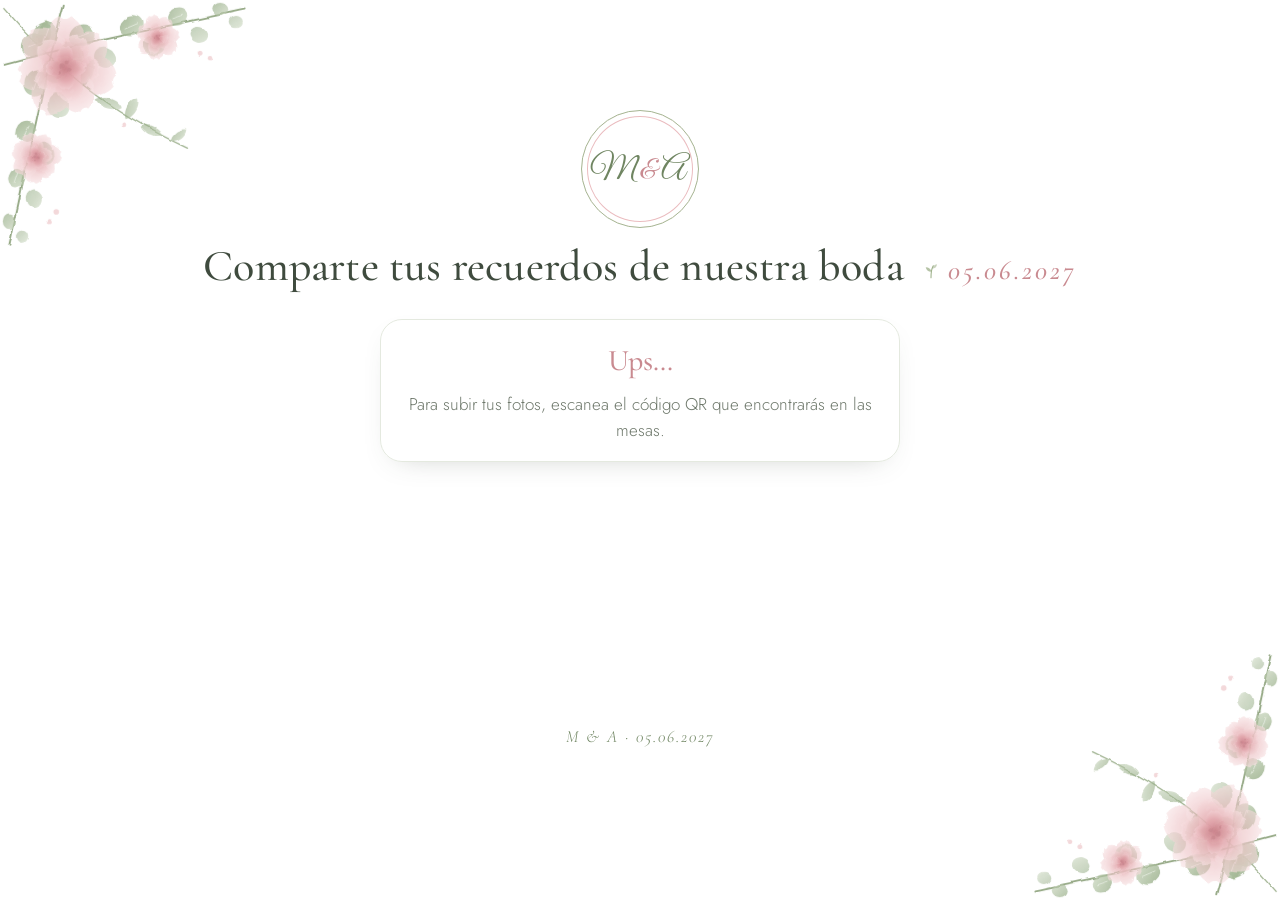
<file: index.html>
<!doctype html>
<html lang="es">
<head>
  <meta charset="utf-8">
  <meta name="viewport" content="width=device-width, initial-scale=1, viewport-fit=cover">
  <meta name="theme-color" content="#ffffff">
  <meta name="color-scheme" content="light">
  <meta name="robots" content="noindex, nofollow">
  <meta name="referrer" content="no-referrer">
  <title>M &amp; A · Comparte tus recuerdos</title>
  <meta name="description" content="Sube las fotos y vídeos de la boda de M &amp; A · 05.06.2027">
  <link rel="icon" href="assets/img/favicon.svg" type="image/svg+xml">
  <link rel="preconnect" href="https://fonts.googleapis.com">
  <link rel="preconnect" href="https://fonts.gstatic.com" crossorigin>
  <link href="https://fonts.googleapis.com/css2?family=Cormorant+Garamond:ital,wght@0,400;0,500;0,600;1,400&family=Great+Vibes&family=Jost:wght@300;400;500&display=swap" rel="stylesheet">
  <link rel="stylesheet" href="assets/css/styles.css">
</head>
<body>
  <!-- Ilustraciones florales (originales): eucalipto + peonías en acuarela suave -->
  <svg width="0" height="0" style="position:absolute" aria-hidden="true" focusable="false">
    <defs>
      <filter id="wc" x="-15%" y="-15%" width="130%" height="130%">
        <feTurbulence type="fractalNoise" baseFrequency="0.035" numOctaves="3" seed="7" result="noise"/>
        <feDisplacementMap in="SourceGraphic" in2="noise" scale="6" xChannelSelector="R" yChannelSelector="G" result="d"/>
        <feGaussianBlur in="d" stdDeviation="0.45"/>
      </filter>
      <radialGradient id="petal" cx="0.5" cy="1" r="1.05">
        <stop offset="0" stop-color="#D4868F"/>
        <stop offset="0.5" stop-color="#E8B4B8"/>
        <stop offset="1" stop-color="#F8E3E4"/>
      </radialGradient>
      <radialGradient id="petalDeep" cx="0.5" cy="1" r="1">
        <stop offset="0" stop-color="#C77983"/>
        <stop offset="0.6" stop-color="#E1A3A9"/>
        <stop offset="1" stop-color="#F1CDD0"/>
      </radialGradient>
      <linearGradient id="leaf" x1="0" y1="0" x2="1" y2="1">
        <stop offset="0" stop-color="#86A074"/>
        <stop offset="1" stop-color="#C3D1B6"/>
      </linearGradient>
      <path id="pt" d="M0 0 C-24 -5 -30 -42 -6 -54 C-2 -50 2 -50 6 -54 C30 -42 24 -5 0 0Z"/>
      <path id="lf" d="M0 0 C8 -9 26 -10 34 0 C26 10 8 9 0 0Z"/>

      <!-- Ramita de eucalipto "dólar de plata" -->
      <g id="sprig">
        <path d="M6 64 C70 46 150 30 262 6" fill="none" stroke="#8DA27C" stroke-width="2" stroke-linecap="round"/>
        <g fill="url(#leaf)">
          <ellipse cx="38" cy="44" rx="15" ry="12.5" opacity=".75" transform="rotate(-20 38 44)"/>
          <ellipse cx="58" cy="72" rx="14" ry="12" opacity=".6" transform="rotate(25 58 72)"/>
          <ellipse cx="88" cy="34" rx="14" ry="12" opacity=".8" transform="rotate(-15 88 34)"/>
          <ellipse cx="112" cy="58" rx="13" ry="11" opacity=".55" transform="rotate(20 112 58)"/>
          <ellipse cx="140" cy="24" rx="12.5" ry="10.5" opacity=".75" transform="rotate(-18 140 24)"/>
          <ellipse cx="164" cy="44" rx="12" ry="10" opacity=".6" transform="rotate(15 164 44)"/>
          <ellipse cx="190" cy="14" rx="11" ry="9" opacity=".7" transform="rotate(-18 190 14)"/>
          <ellipse cx="212" cy="32" rx="10" ry="8.5" opacity=".55" transform="rotate(12 212 32)"/>
          <ellipse cx="236" cy="6" rx="8.5" ry="7" opacity=".65"/>
          <ellipse cx="252" cy="20" rx="7" ry="6" opacity=".5"/>
        </g>
        <g fill="none" stroke="#F4F7F0" stroke-width=".9" opacity=".7">
          <path d="M30 47 L46 41"/><path d="M80 37 L96 31"/><path d="M133 27 L147 21"/><path d="M184 16 L196 12"/>
        </g>
      </g>

      <!-- Ramita fina de eucalipto (hojas alargadas) -->
      <g id="willow">
        <path d="M0 0 C50 60 110 110 196 150" fill="none" stroke="#9AAE8A" stroke-width="1.4" stroke-linecap="round"/>
        <g fill="url(#leaf)" opacity=".6">
          <use href="#lf" transform="translate(40 44) rotate(-80) scale(.9)"/>
          <use href="#lf" transform="translate(52 60) rotate(10) scale(.95)"/>
          <use href="#lf" transform="translate(84 84) rotate(-70) scale(.85)"/>
          <use href="#lf" transform="translate(98 98) rotate(15) scale(.85)"/>
          <use href="#lf" transform="translate(130 118) rotate(-60) scale(.75)"/>
          <use href="#lf" transform="translate(146 128) rotate(20) scale(.7)"/>
          <use href="#lf" transform="translate(178 142) rotate(-35) scale(.6)"/>
        </g>
      </g>

      <!-- Peonía -->
      <g id="peony">
        <g fill="url(#petal)" opacity=".62">
          <use href="#pt" transform="rotate(0) scale(1.05)"/>
          <use href="#pt" transform="rotate(52) scale(1)"/>
          <use href="#pt" transform="rotate(104) scale(1.08)"/>
          <use href="#pt" transform="rotate(156) scale(.98)"/>
          <use href="#pt" transform="rotate(208) scale(1.04)"/>
          <use href="#pt" transform="rotate(260) scale(1)"/>
          <use href="#pt" transform="rotate(312) scale(1.06)"/>
        </g>
        <g fill="url(#petal)" opacity=".7">
          <use href="#pt" transform="rotate(26) scale(.72)"/>
          <use href="#pt" transform="rotate(98) scale(.7)"/>
          <use href="#pt" transform="rotate(170) scale(.74)"/>
          <use href="#pt" transform="rotate(242) scale(.7)"/>
          <use href="#pt" transform="rotate(314) scale(.72)"/>
        </g>
        <g fill="url(#petalDeep)" opacity=".75">
          <use href="#pt" transform="rotate(0) scale(.45)"/>
          <use href="#pt" transform="rotate(90) scale(.42)"/>
          <use href="#pt" transform="rotate(180) scale(.46)"/>
          <use href="#pt" transform="rotate(270) scale(.42)"/>
        </g>
        <g fill="#C27C85" opacity=".55">
          <circle cx="-4" cy="-3" r="3"/><circle cx="4" cy="2" r="2.6"/><circle cx="1" cy="-7" r="2.2"/><circle cx="-6" cy="5" r="2"/>
        </g>
      </g>

      <!-- Composición de esquina -->
      <symbol id="corner" viewBox="0 0 320 320">
        <g filter="url(#wc)">
          <use href="#willow" transform="translate(4 8)"/>
          <use href="#sprig" transform="translate(0 4)"/>
          <use href="#sprig" transform="matrix(0 1 1 0 4 0) translate(0 0)"/>
          <use href="#peony" transform="translate(70 72) scale(.95)"/>
          <use href="#peony" transform="translate(168 40) rotate(30) scale(.42)"/>
          <use href="#peony" transform="translate(38 168) rotate(-20) scale(.48)"/>
          <g fill="#E8B4B8" opacity=".55">
            <circle cx="214" cy="56" r="3.2"/><circle cx="224" cy="62" r="2.4"/>
            <circle cx="60" cy="226" r="3"/><circle cx="52" cy="236" r="2.2"/>
            <circle cx="132" cy="132" r="2.6"/>
          </g>
        </g>
      </symbol>

      <symbol id="sprout" viewBox="0 0 24 24">
        <path d="M12 21 C12 15 12 10 15 5" fill="none" stroke="currentColor" stroke-width="1.4" stroke-linecap="round"/>
        <path d="M12.6 13 C8 13 5.5 10.5 5 7 C9 7 11.8 9 12.6 13Z" fill="currentColor" opacity=".75"/>
        <path d="M13.6 9 C14 5.6 16.6 3.4 20 3 C19.8 6.4 17.4 8.8 13.6 9Z" fill="currentColor" opacity=".55"/>
      </symbol>
    </defs>
  </svg>

  <svg class="corner corner-top" aria-hidden="true" focusable="false"><use href="#corner"/></svg>
  <svg class="corner corner-bottom" aria-hidden="true" focusable="false"><use href="#corner"/></svg>

  <main class="wrap">
    <header class="hero">
      <div class="monogram" aria-label="M y A">
        <span class="mono-ring" aria-hidden="true"></span>
        <span class="mono-text">M <span class="amp">&amp;</span> A</span>
      </div>
      <h1 class="title">
        <span class="title-text">Comparte tus recuerdos de nuestra boda</span>
        <span class="date">
          <svg class="date-leaf" aria-hidden="true"><use href="#sprout"/></svg>
          <time datetime="2027-06-05">05.06.2027</time>
        </span>
      </h1>
    </header>

    <!-- Pantalla 1: inicio -->
    <section id="screen-start" class="screen" aria-labelledby="start-lead">
      <p id="start-lead" class="lead"><span class="line">Sube aquí las fotos y vídeos que hagas hoy.</span> <span class="line">Gracias por ser parte de nuestro día.</span></p>
      <div class="field">
        <label for="guest">Tu nombre <span class="optional">(opcional)</span></label>
        <input id="guest" type="text" maxlength="60" autocomplete="name" autocapitalize="words" enterkeyhint="done" placeholder="Ej.: Lucía y Pablo">
      </div>
      <label for="file-input" class="btn btn-primary btn-big" role="button" tabindex="0">
        <svg viewBox="0 0 24 24" aria-hidden="true"><path d="M4 8.5A2.5 2.5 0 0 1 6.5 6H8l1.3-1.8A1.5 1.5 0 0 1 10.5 3.5h3a1.5 1.5 0 0 1 1.2.7L16 6h1.5A2.5 2.5 0 0 1 20 8.5v9a2.5 2.5 0 0 1-2.5 2.5h-11A2.5 2.5 0 0 1 4 17.5z" fill="none" stroke="currentColor" stroke-width="1.6"/><circle cx="12" cy="12.6" r="3.6" fill="none" stroke="currentColor" stroke-width="1.6"/></svg>
        Subir fotos y vídeos
      </label>
      <p class="hint">Puedes elegir varias a la vez, desde la galería o la cámara.</p>
    </section>

    <!-- Pantalla 2: progreso -->
    <section id="screen-upload" class="screen" hidden>
      <div class="total card" aria-live="polite">
        <div class="total-row">
          <span id="total-label">Preparando…</span>
          <span id="total-pct" class="pct">0 %</span>
        </div>
        <div class="bar bar-total"><span id="total-bar"></span></div>
        <p id="total-note" class="note">Mantén esta página abierta hasta que termine 💚</p>
      </div>
      <ul id="file-list" class="file-list"></ul>
      <div class="actions">
        <button id="retry-all" class="btn btn-secondary" type="button" hidden>Reintentar los que fallaron</button>
        <label for="file-input" class="btn btn-ghost" role="button" tabindex="0">+ Añadir más</label>
      </div>
    </section>

    <!-- Pantalla 3: gracias -->
    <section id="screen-thanks" class="screen thanks" hidden>
      <svg class="thanks-flower" viewBox="-60 -60 120 120" aria-hidden="true"><g filter="url(#wc)"><use href="#peony"/></g></svg>
      <h2 id="thanks-title">¡Gracias!</h2>
      <p id="thanks-text" class="lead">Tus recuerdos ya están con nosotros.</p>
      <label for="file-input" class="btn btn-primary btn-big" role="button" tabindex="0">Subir más fotos y vídeos</label>
    </section>

    <!-- Sin código válido -->
    <section id="screen-nokey" class="screen" hidden>
      <div class="card notice">
        <h2>Ups…</h2>
        <p id="nokey-text">Para subir tus fotos, escanea el código QR que encontrarás en las mesas.</p>
      </div>
    </section>

    <input id="file-input" class="visually-hidden" type="file" accept="image/*,video/*" multiple tabindex="-1" aria-hidden="true">
  </main>

  <footer class="foot">M &amp; A · 05.06.2027</footer>

  <script src="assets/js/config.js"></script>
  <script src="assets/js/compress.js"></script>
  <script src="assets/js/uploader.js"></script>
  <script src="assets/js/app.js"></script>
</body>
</html>
</file>
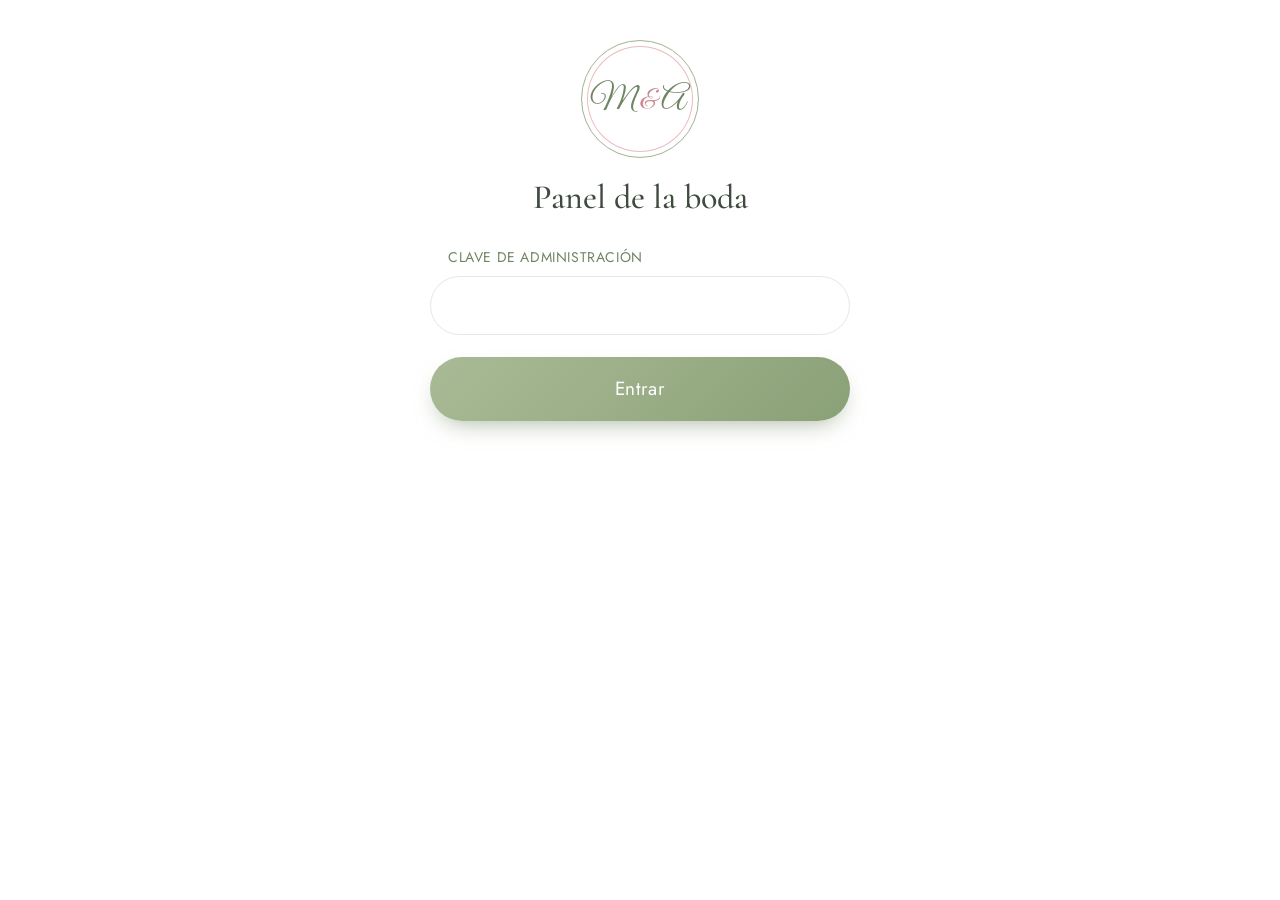
<file: admin.html>
<!doctype html>
<html lang="es">
<head>
  <meta charset="utf-8">
  <meta name="viewport" content="width=device-width, initial-scale=1, viewport-fit=cover">
  <meta name="color-scheme" content="light">
  <meta name="robots" content="noindex, nofollow">
  <meta name="referrer" content="no-referrer">
  <title>M &amp; A · Panel</title>
  <link rel="icon" href="assets/img/favicon.svg" type="image/svg+xml">
  <link rel="preconnect" href="https://fonts.googleapis.com">
  <link rel="preconnect" href="https://fonts.gstatic.com" crossorigin>
  <link href="https://fonts.googleapis.com/css2?family=Cormorant+Garamond:wght@500;600&family=Great+Vibes&family=Jost:wght@300;400;500&display=swap" rel="stylesheet">
  <link rel="stylesheet" href="assets/css/styles.css">
  <style>
    .wrap { padding-top: calc(env(safe-area-inset-top) + 40px); }
    .admin-title { font-family: var(--serif); font-weight: 500; font-size: 34px; text-align: center; margin: 0 0 22px; }
    .stats { display: grid; grid-template-columns: repeat(2, 1fr); gap: 12px; margin-bottom: 14px; }
    .stat { text-align: center; padding: 16px 10px; }
    .stat b { display: block; font-family: var(--serif); font-size: 36px; font-weight: 600; color: var(--sage-dark); line-height: 1.1; }
    .stat span { font-size: 14px; color: var(--muted); }
    .storage .total-row span:last-child { font-family: var(--serif); font-size: 22px; font-weight: 600; color: var(--sage-dark); }
    .storage .bar { height: 14px; }
    .storage .bar > span.warn { background: linear-gradient(90deg, var(--blush), var(--error)); }
    .muted { color: var(--muted); font-size: 14px; }
    .err { color: var(--error); text-align: center; min-height: 1.5em; }
    #panel .btn { margin-top: 16px; }
  </style>
</head>
<body>
  <main class="wrap">
    <div class="monogram" aria-label="M y A">
      <span class="mono-ring" aria-hidden="true"></span>
      <span class="mono-text">M <span class="amp">&amp;</span> A</span>
    </div>
    <h1 class="admin-title">Panel de la boda</h1>

    <form id="login" class="screen">
      <div class="field">
        <label for="adminKey">Clave de administración</label>
        <input id="adminKey" type="password" autocomplete="current-password" required>
      </div>
      <button class="btn btn-primary btn-big" type="submit">Entrar</button>
      <p id="err" class="err" role="alert"></p>
    </form>

    <section id="panel" class="screen" hidden>
      <div class="stats">
        <div class="card stat"><b id="s-files">–</b><span>archivos en total</span></div>
        <div class="card stat"><b id="s-folder">–</b><span>ocupan las subidas</span></div>
        <div class="card stat"><b id="s-photos">–</b><span>fotos</span></div>
        <div class="card stat"><b id="s-videos">–</b><span>vídeos</span></div>
      </div>
      <div class="card storage">
        <div class="total-row"><span>Espacio de Google Drive</span><span id="s-pct">–</span></div>
        <div class="bar"><span id="s-bar"></span></div>
        <p class="note">Usado: <b id="s-used">–</b> · Libre: <b id="s-free">–</b> · Total: <b id="s-limit">–</b></p>
      </div>
      <p class="muted" id="s-last" style="text-align:center"></p>
      <button id="refresh" class="btn btn-ghost" type="button">Actualizar</button>
      <button id="logout" class="btn btn-ghost" type="button">Salir</button>
    </section>
  </main>

  <script src="assets/js/config.js"></script>
  <script>
  (function () {
    'use strict';
    var cfg = window.BODA_CONFIG;
    var $ = function (id) { return document.getElementById(id); };
    var KEY = 'boda_admin';

    function getSaved() { try { return sessionStorage.getItem(KEY) || ''; } catch (e) { return ''; } }
    function save(v) { try { v ? sessionStorage.setItem(KEY, v) : sessionStorage.removeItem(KEY); } catch (e) {} }

    function gb(n) {
      if (n == null) return '–';
      if (n < 1e9) return (n / 1e6).toFixed(0) + ' MB';
      return (n / 1e9).toFixed(2).replace('.', ',') + ' GB';
    }

    async function load(adminKey) {
      $('err').textContent = 'Cargando…';
      try {
        var res = await fetch(cfg.API_URL, {
          method: 'POST',
          body: JSON.stringify({ action: 'stats', adminKey: adminKey }),
          cache: 'no-store'
        });
        var r = await res.json();
        if (!r.ok) {
          $('err').textContent = r.error === 'bad_admin_key' ? 'Clave incorrecta.' : 'Error: ' + (r.message || r.error);
          save('');
          $('login').hidden = false;
          $('panel').hidden = true;
          return;
        }
        save(adminKey);
        $('err').textContent = '';
        $('s-files').textContent = r.files;
        $('s-photos').textContent = r.photos;
        $('s-videos').textContent = r.videos;
        $('s-folder').textContent = gb(r.folderBytes);
        var limit = r.storageLimit, used = r.storageUsed;
        var pct = limit ? Math.min(100, (used / limit) * 100) : 0;
        $('s-used').textContent = gb(used);
        $('s-limit').textContent = limit ? gb(limit) : 'ilimitado';
        $('s-free').textContent = limit ? gb(Math.max(0, limit - used)) : '–';
        $('s-pct').textContent = pct.toFixed(1).replace('.', ',') + ' %';
        $('s-bar').style.width = pct + '%';
        $('s-bar').className = pct > 85 ? 'warn' : '';
        $('s-last').textContent = r.lastUpload
          ? 'Última subida: ' + new Date(r.lastUpload).toLocaleString('es-ES')
          : 'Todavía no hay subidas.';
        $('login').hidden = true;
        $('panel').hidden = false;
      } catch (e) {
        $('err').textContent = 'No se ha podido conectar. Revisa la URL de Apps Script en config.js.';
      }
    }

    $('login').addEventListener('submit', function (e) {
      e.preventDefault();
      load($('adminKey').value.trim());
    });
    $('refresh').addEventListener('click', function () { load(getSaved()); });
    $('logout').addEventListener('click', function () {
      save('');
      $('adminKey').value = '';
      $('panel').hidden = true;
      $('login').hidden = false;
    });
    if (getSaved()) load(getSaved());
  })();
  </script>
</body>
</html>
</file>
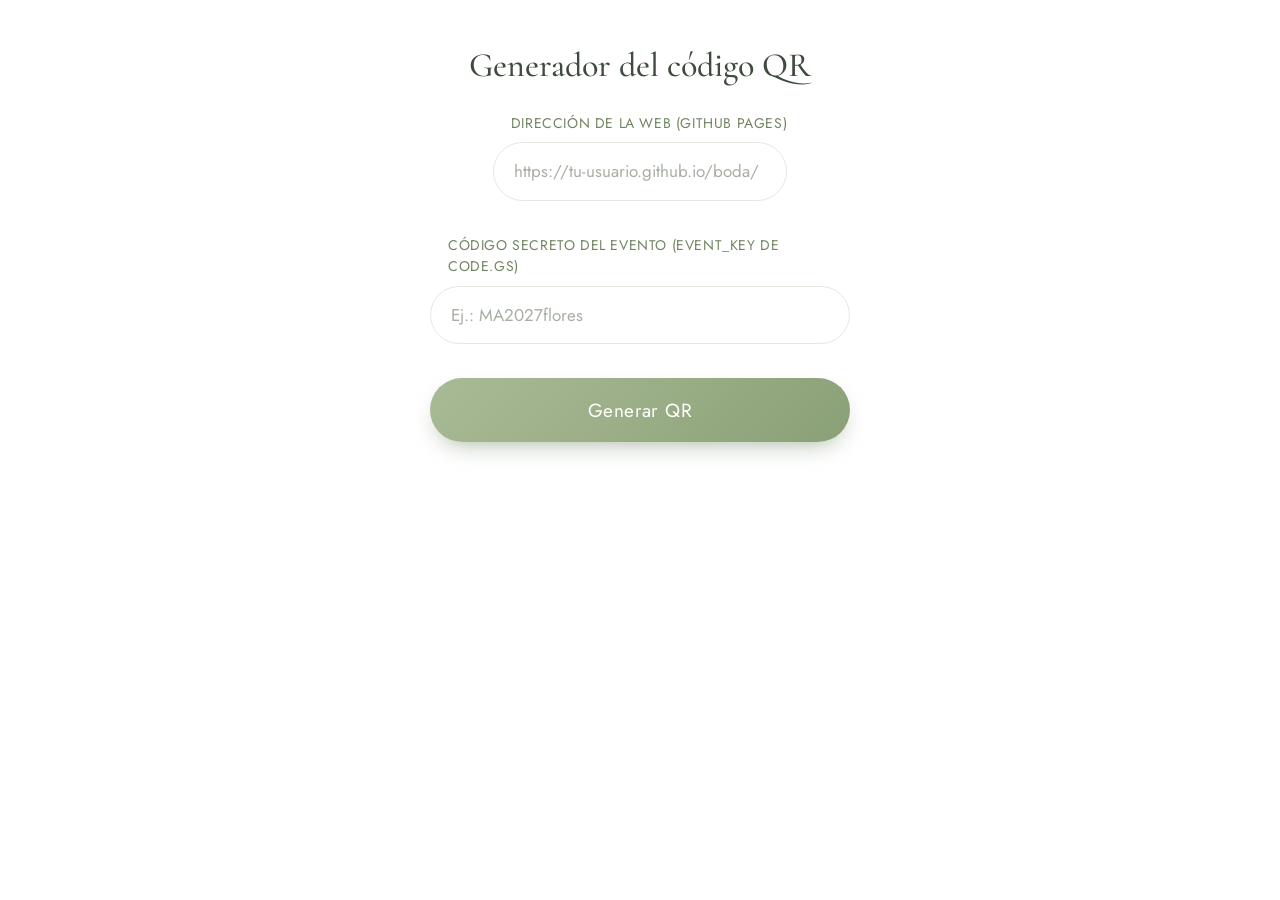
<file: qr/generar-qr.html>
<!doctype html>
<html lang="es">
<head>
  <meta charset="utf-8">
  <meta name="viewport" content="width=device-width, initial-scale=1">
  <meta name="color-scheme" content="light">
  <meta name="robots" content="noindex, nofollow">
  <title>M &amp; A · Generador de QR</title>
  <link rel="preconnect" href="https://fonts.googleapis.com">
  <link rel="preconnect" href="https://fonts.gstatic.com" crossorigin>
  <link href="https://fonts.googleapis.com/css2?family=Cormorant+Garamond:ital,wght@0,500;1,500&family=Great+Vibes&family=Jost:wght@300;400&display=swap" rel="stylesheet">
  <link rel="stylesheet" href="../assets/css/styles.css">
  <style>
    .wrap { max-width: 720px; padding-top: 40px; }
    h1 { font-family: var(--serif); font-weight: 500; text-align: center; margin: 0 0 20px; }
    .preview { margin: 24px auto; max-width: 420px; border: 1px solid var(--line); border-radius: 18px; overflow: hidden; }
    .preview img { display: block; width: 100%; }
    .row { display: grid; gap: 12px; }
    .muted { color: var(--muted); font-size: 14px; text-align: center; }
    code { background: var(--sage-soft); padding: 2px 6px; border-radius: 6px; word-break: break-all; }
  </style>
</head>
<body>
  <main class="wrap">
    <h1>Generador del código QR</h1>
    <form id="form" class="row">
      <div class="field">
        <label for="url">Dirección de la web (GitHub Pages)</label>
        <input id="url" type="url" required placeholder="https://tu-usuario.github.io/boda/">
      </div>
      <div class="field">
        <label for="key">Código secreto del evento (EVENT_KEY de Code.gs)</label>
        <input id="key" type="text" required placeholder="Ej.: MA2027flores">
      </div>
      <button class="btn btn-primary btn-big" type="submit">Generar QR</button>
    </form>
    <p class="muted" id="final"></p>
    <div class="preview" id="preview" hidden><img id="img" alt="Vista previa del QR"></div>
    <div class="row" id="downloads" hidden>
      <a id="dl-png" class="btn btn-primary" download="QR-boda-MA-05-06-2027.png">Descargar PNG (alta resolución)</a>
      <a id="dl-svg" class="btn btn-ghost" download="QR-boda-MA-05-06-2027.svg">Descargar SVG (vectorial)</a>
      <p class="muted">Escanéalo con tu móvil antes de imprimir para comprobar que abre la web.</p>
    </div>
  </main>

  <script src="qrcode.js"></script>
  <script src="qr-art.js"></script>
  <script>
  (function () {
    'use strict';
    var $ = function (id) { return document.getElementById(id); };
    var params = new URLSearchParams(location.search);
    if (params.get('url')) $('url').value = params.get('url');
    if (params.get('k')) $('key').value = params.get('k');

    $('form').addEventListener('submit', async function (e) {
      e.preventDefault();
      var base = $('url').value.trim();
      var key = $('key').value.trim();
      var u = new URL(base);
      u.searchParams.set('k', key);
      var finalUrl = u.toString();
      $('final').innerHTML = 'El QR abrirá: <code></code>';
      $('final').querySelector('code').textContent = finalUrl;

      var svg = await window.QRArt.buildSvg(finalUrl);
      var svgBlob = new Blob([svg], { type: 'image/svg+xml' });
      var svgUrl = URL.createObjectURL(svgBlob);
      $('dl-svg').href = svgUrl;
      $('img').src = svgUrl;
      $('preview').hidden = false;

      var png = await window.QRArt.svgToPng(svg, 4);
      $('dl-png').href = URL.createObjectURL(png);
      $('downloads').hidden = false;
      window.__qrDone = true;
    });

    if (params.get('auto')) $('form').requestSubmit();
  })();
  </script>
</body>
</html>
</file>
<file: assets/css/styles.css>
:root {
  --sage: #9caf88;
  --sage-dark: #6f8561;
  --sage-soft: #eef2ea;
  --blush: #e8b4b8;
  --blush-dark: #c98a90;
  --blush-soft: #fbeff0;
  --text: #3f4b3e;
  --muted: #6e786b;
  --line: #e4e9df;
  --error: #b5545d;
  --bg: #ffffff;
  --radius: 999px;
  --serif: 'Cormorant Garamond', 'Times New Roman', serif;
  --script: 'Great Vibes', 'Cormorant Garamond', cursive;
  --sans: 'Jost', system-ui, -apple-system, 'Segoe UI', Roboto, sans-serif;
  /* Tamaño de las flores: depende del lado más corto para que en horizontal no tapen nada */
  --corner: clamp(120px, min(44vw, 40vh), 300px);
  color-scheme: light;
}

* { box-sizing: border-box; }

html { -webkit-text-size-adjust: 100%; }

body {
  margin: 0;
  min-height: 100vh;
  min-height: 100dvh;
  background: var(--bg);
  color: var(--text);
  font-family: var(--sans);
  font-weight: 300;
  font-size: 17px;
  line-height: 1.55;
  overflow-x: hidden;
  display: flex;
  flex-direction: column;
  position: relative;
  -webkit-tap-highlight-color: transparent;
}

[hidden] { display: none !important; }

.visually-hidden {
  position: absolute !important;
  width: 1px; height: 1px;
  padding: 0; margin: -1px;
  overflow: hidden; clip: rect(0 0 0 0);
  white-space: nowrap; border: 0;
}

/* ---------- Flores de las esquinas ---------- */
.corner {
  position: absolute;
  width: var(--corner);
  height: var(--corner);
  pointer-events: none;
  z-index: 0;
  opacity: 0;
  animation: bloom 1.6s ease-out .1s forwards;
}
.corner-top { top: 0; left: 0; }
.corner-bottom {
  right: 0; bottom: 0;
  transform: rotate(180deg);
  animation-delay: .35s;
}
@keyframes bloom {
  from { opacity: 0; filter: blur(3px); }
  to { opacity: .95; filter: blur(0); }
}

/* ---------- Estructura ---------- */
.wrap {
  position: relative;
  z-index: 1;
  flex: 1;
  width: 100%;
  max-width: 560px;
  margin: 0 auto;
  padding: calc(env(safe-area-inset-top) + 92px) 20px 40px;
}

.hero { text-align: center; }

.monogram {
  position: relative;
  width: 118px; height: 118px;
  margin: 0 auto 14px;
  display: grid; place-items: center;
  animation: rise .9s ease-out both;
}
.mono-ring {
  position: absolute; inset: 0;
  border-radius: 50%;
  border: 1px solid var(--sage);
  box-shadow: inset 0 0 0 5px #fff, inset 0 0 0 6px var(--blush);
  opacity: .9;
}
.mono-text {
  font-family: var(--script);
  font-size: 34px;
  line-height: 1;
  color: var(--sage-dark);
  padding: 4px 6px 0 0;
  white-space: nowrap;
  word-spacing: -2px;
}
.mono-text .amp { color: var(--blush-dark); font-size: .78em; margin: 0 1px; }

.title {
  margin: 0 0 6px;
  font-family: var(--serif);
  font-weight: 500;
  font-size: clamp(30px, 8.4vw, 44px);
  line-height: 1.12;
  letter-spacing: .2px;
  display: flex;
  flex-direction: column;
  align-items: center;
  gap: 10px;
  animation: rise .9s ease-out .1s both;
}
.title-text { max-width: 15ch; text-wrap: balance; }
.date {
  display: inline-flex;
  align-items: center;
  gap: 8px;
  font-family: var(--serif);
  font-style: italic;
  font-weight: 500;
  font-size: .62em;
  letter-spacing: 3px;
  color: var(--blush-dark);
  white-space: nowrap;
}
.date::before, .date::after {
  content: "";
  width: 26px; height: 1px;
  background: linear-gradient(90deg, transparent, var(--sage));
}
.date::after { background: linear-gradient(90deg, var(--sage), transparent); }
.date-leaf { width: 18px; height: 18px; color: var(--sage); flex: none; }

@media (min-width: 900px) and (min-height: 600px) {
  .wrap { max-width: 1100px; padding-top: 110px; }
  .title {
    flex-direction: row;
    flex-wrap: wrap;
    justify-content: center;
    align-items: baseline;
    gap: 6px 18px;
    font-size: 44px;
  }
  .title-text { max-width: none; }
  .date::before, .date::after { display: none; }
  .screen { max-width: 520px; margin-left: auto; margin-right: auto; }
}

.lead {
  text-align: center;
  color: var(--muted);
  margin: 14px auto 26px;
  max-width: 30em;
  text-wrap: balance;
}
.lead .line { display: block; }

/* ---------- Móviles estrechos (o con la letra ampliada) ---------- */
@media (max-width: 340px) {
  .wrap { padding-left: 14px; padding-right: 14px; }
  .btn-big { padding: 14px 16px; font-size: 17px; gap: 8px; white-space: nowrap; }
  .btn svg { width: 22px; height: 22px; }
  .monogram { width: 104px; height: 104px; }
  .mono-text { font-size: 30px; }
}

/* ---------- Móvil en horizontal / pantallas bajas ---------- */
@media (max-height: 599px) and (orientation: landscape) {
  .wrap { padding-top: calc(env(safe-area-inset-top) + 28px); }
  .monogram { width: 84px; height: 84px; margin-bottom: 8px; }
  .mono-text { font-size: 25px; }
  .title {
    flex-direction: row;
    flex-wrap: wrap;
    justify-content: center;
    align-items: baseline;
    gap: 4px 14px;
    font-size: clamp(24px, 4vw, 34px);
  }
  .title-text { max-width: none; }
  .date::before, .date::after { display: none; }
  .lead { margin: 8px auto 16px; }
  .screen { max-width: 520px; margin-left: auto; margin-right: auto; }
}

.screen { animation: fade .5s ease-out both; }

@keyframes rise { from { opacity: 0; transform: translateY(10px); } to { opacity: 1; transform: none; } }
@keyframes fade { from { opacity: 0; transform: translateY(6px); } to { opacity: 1; transform: none; } }

/* ---------- Formulario ---------- */
.field { margin: 0 auto 22px; max-width: 420px; }
.field label {
  display: block;
  font-size: 14px;
  letter-spacing: .6px;
  text-transform: uppercase;
  color: var(--sage-dark);
  margin: 0 0 8px 18px;
  font-weight: 400;
}
.optional { text-transform: none; letter-spacing: 0; color: var(--muted); font-weight: 300; }
.field input {
  width: 100%;
  font: inherit;
  font-size: 17px; /* >=16px evita el zoom en iPhone */
  font-weight: 400;
  color: var(--text);
  padding: 15px 20px;
  border: 1px solid var(--line);
  border-radius: var(--radius);
  background: #fff;
  outline: none;
  transition: border-color .2s, box-shadow .2s;
}
.field input::placeholder { color: #a7afa3; }
.field input:focus { border-color: var(--sage); box-shadow: 0 0 0 4px var(--sage-soft); }

/* ---------- Botones ---------- */
.btn {
  display: flex;
  align-items: center;
  justify-content: center;
  gap: 10px;
  width: 100%;
  max-width: 420px;
  margin: 0 auto;
  font: inherit;
  font-weight: 400;
  letter-spacing: .4px;
  border: 0;
  border-radius: var(--radius);
  cursor: pointer;
  user-select: none;
  -webkit-user-select: none;
  text-align: center;
  transition: transform .15s ease, box-shadow .25s ease, background-color .25s ease;
}
.btn:active { transform: scale(.98); }
.btn:focus-visible { outline: 3px solid var(--blush); outline-offset: 3px; }
.btn svg { width: 26px; height: 26px; flex: none; }

.btn-big { min-height: 64px; padding: 16px 26px; font-size: 19px; }
.btn-primary {
  color: #fff;
  background: linear-gradient(135deg, #a9bb96, var(--sage) 45%, #8aa077);
  box-shadow: 0 10px 24px -10px rgba(111, 133, 97, .65);
}
.btn-primary:hover { box-shadow: 0 14px 30px -10px rgba(111, 133, 97, .75); }
.btn-secondary {
  min-height: 52px; padding: 12px 22px;
  color: #fff; background: var(--blush-dark);
}
.btn-ghost {
  min-height: 52px; padding: 12px 22px;
  color: var(--sage-dark);
  background: #fff;
  border: 1px solid var(--sage);
}

.hint { text-align: center; color: var(--muted); font-size: 14px; margin: 14px 0 0; }

/* ---------- Progreso ---------- */
.card {
  background: rgba(255, 255, 255, .92);
  border: 1px solid var(--line);
  border-radius: 22px;
  padding: 18px 20px;
  box-shadow: 0 10px 30px -18px rgba(63, 75, 62, .35);
}
.total { margin: 22px 0 16px; }
.total-row { display: flex; justify-content: space-between; align-items: baseline; gap: 12px; }
#total-label { font-weight: 400; }
.pct { font-family: var(--serif); font-size: 26px; font-weight: 600; color: var(--sage-dark); }
.note { margin: 10px 0 0; font-size: 14px; color: var(--muted); }

.bar {
  height: 8px;
  border-radius: 99px;
  background: var(--sage-soft);
  overflow: hidden;
  margin-top: 8px;
}
.bar > span {
  display: block;
  height: 100%;
  width: 0;
  border-radius: inherit;
  background: linear-gradient(90deg, var(--sage), var(--blush));
  transition: width .35s ease;
}
.bar-total { height: 12px; }

.file-list { list-style: none; margin: 0 0 20px; padding: 0; display: grid; gap: 10px; }
.item {
  display: grid;
  grid-template-columns: 52px 1fr auto;
  align-items: center;
  gap: 12px;
  padding: 10px 12px;
  background: #fff;
  border: 1px solid var(--line);
  border-radius: 18px;
  animation: fade .35s ease-out both;
}
.thumb {
  width: 52px; height: 52px;
  border-radius: 14px;
  overflow: hidden;
  background: var(--blush-soft);
  display: grid; place-items: center;
  color: var(--blush-dark);
}
.thumb img { width: 100%; height: 100%; object-fit: cover; display: block; }
.thumb svg { width: 26px; height: 26px; }
.meta { min-width: 0; }
.name {
  font-size: 15px; font-weight: 400;
  white-space: nowrap; overflow: hidden; text-overflow: ellipsis;
}
.status { font-size: 13px; color: var(--muted); }
.item .bar { height: 6px; margin-top: 6px; }
.item[data-state="done"] .status { color: var(--sage-dark); font-weight: 400; }
.item[data-state="done"] .bar > span { background: var(--sage); }
.item[data-state="error"] .status,
.item[data-state="rejected"] .status { color: var(--error); }
.item[data-state="rejected"] .bar { display: none; }
.item[data-state="compressing"] .bar > span,
.item[data-state="waiting"] .bar > span { animation: pulse 1.4s ease-in-out infinite; }
@keyframes pulse { 50% { opacity: .45; } }

.side { display: grid; place-items: center; }
.check {
  width: 30px; height: 30px; border-radius: 50%;
  background: var(--sage); color: #fff;
  display: grid; place-items: center;
  animation: pop .35s ease-out both;
}
.check svg { width: 16px; height: 16px; }
@keyframes pop { from { transform: scale(.4); opacity: 0; } to { transform: none; opacity: 1; } }
.retry {
  font: inherit; font-size: 13px; font-weight: 400;
  color: #fff; background: var(--blush-dark);
  border: 0; border-radius: 99px;
  padding: 9px 14px;
  cursor: pointer;
}

.actions { display: grid; gap: 12px; }

/* ---------- Gracias ---------- */
.thanks { text-align: center; padding-top: 10px; }
.thanks-flower { width: 120px; height: 120px; animation: pop .6s ease-out both; }
.thanks h2 {
  font-family: var(--script);
  font-weight: 400;
  font-size: 54px;
  line-height: 1.1;
  color: var(--sage-dark);
  margin: 6px 0 0;
}

.notice { text-align: center; margin-top: 28px; }
.notice h2 { font-family: var(--serif); font-weight: 500; font-size: 30px; margin: 0 0 6px; color: var(--blush-dark); }
.notice p { margin: 0; color: var(--muted); }

.foot {
  position: relative; z-index: 1;
  text-align: center;
  font-family: var(--serif);
  font-style: italic;
  letter-spacing: 2px;
  color: var(--sage-dark);
  padding: 18px 0 calc(env(safe-area-inset-bottom) + var(--corner) * .5);
}

@media (prefers-reduced-motion: reduce) {
  *, *::before, *::after { animation: none !important; transition: none !important; }
  .corner { opacity: .95; }
}
</file>
